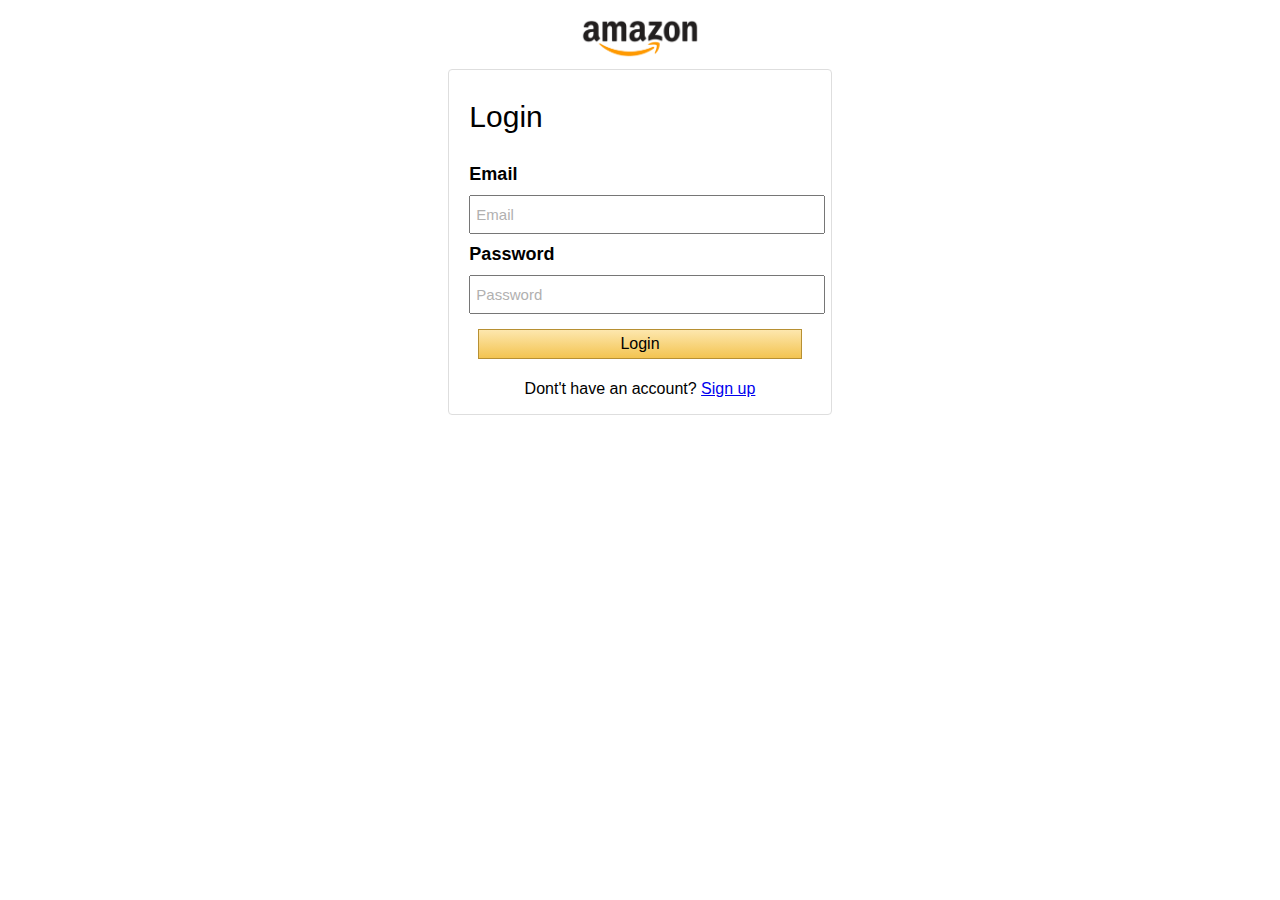
<file: index.html>
<!DOCTYPE html>
<html lang="ar" >
<head>
    <script src="main.js"></script>
    <link rel="preconnect" href="https://fonts.googleapis.com">
<link rel="preconnect" href="https://fonts.gstatic.com" crossorigin>
<link href="https://fonts.googleapis.com/css2?family=IBM+Plex+Sans+Arabic:wght@100;200;300;400;500;600;700;&display=swap" rel="stylesheet">
    <link rel="stylesheet" href="register.css">
    <title>Amazon Registration</title>
</head>
<body>
    <header><img src="logo.png"/></header>
    
<form action="" id="myform" class="myform">
<p>Create account</p>  
     

    <label for="name">First name</label>
    <input class="s" name="name" type="text" id="firstname">
    <label for="name">Last name</label>
    <input class="s" name="name" type="text" id="lastname">
    <label for="email">Email</label>
    <input class="s" type="text" id="email" >
    <label for="pass">Password</label>
    <input   class="s"type="password" placeholder="At least six characters" id="pass">
    <label for="repass">Re-enter password</label>
    <input class="s"type="password" id="repass" >
    
      
        <input type="button" value="Register" class="btn" onclick="registerUser()">
    <p class="text">
        Already have an account?  <a href="javascript:show()">Sign in</a></p>
    
    </div>



</form>
<form action="" id="myform1">
    <p>Login</p>  
         
    
        <label for="email">Email</label>
        <input class="s" name="name" type="text" placeholder="Email"id="Email">
        <label for="pass">Password</label>
        <input class="s" name="name" type="password" placeholder="Password"id="Pass">
        
        <div >
          
            <input type="button" value="Login" class="btn" onclick="login()">
        <p class="text">
            Dont't have an account? <a href="javascript:hide()">Sign up</a></p>
        
        </div>
    
    
    
    </form>
           
</body>
</html>
</file>
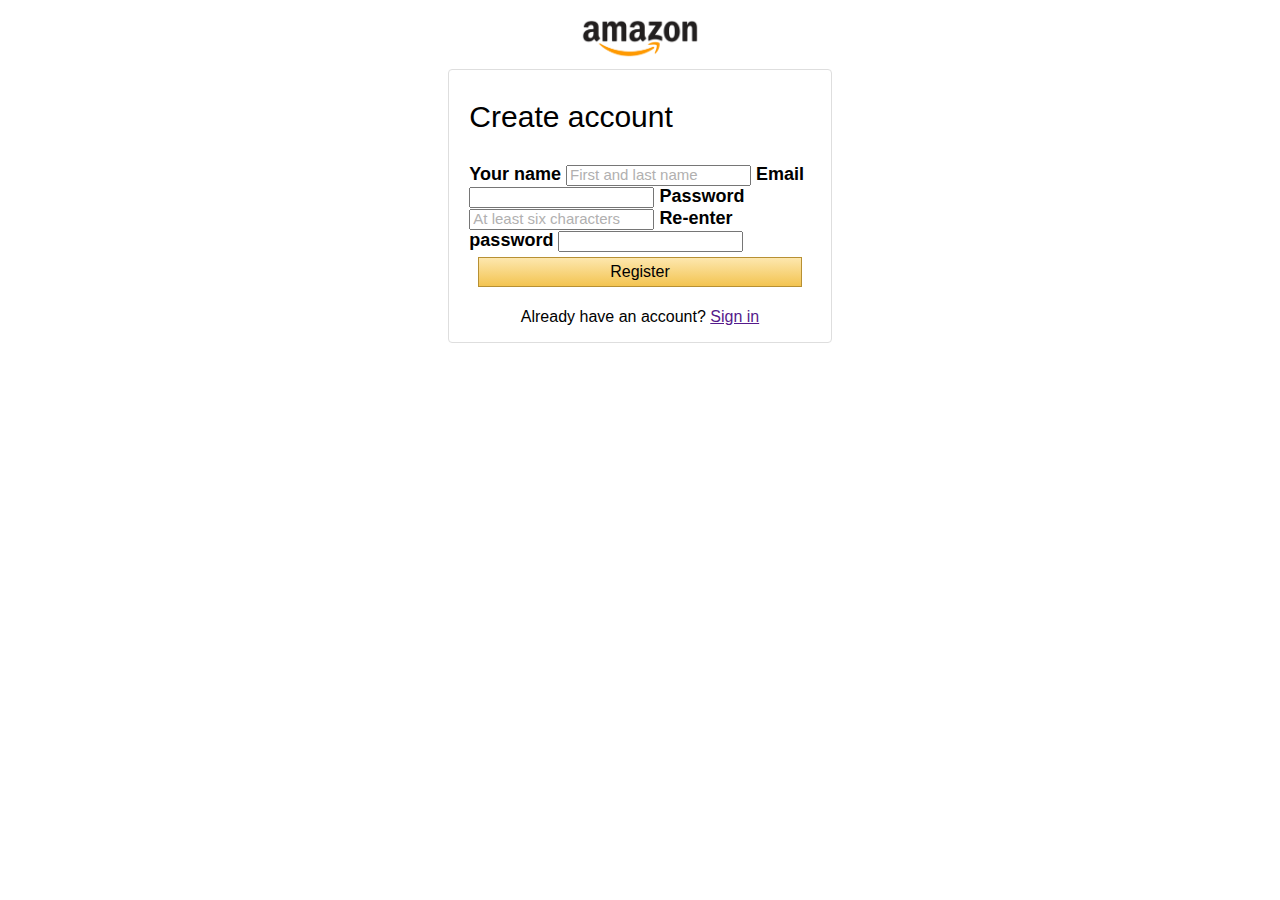
<file: register.html>
<!DOCTYPE html>
<html lang="ar" >
<head>
    <script src="main.js"></script>
    <link rel="preconnect" href="https://fonts.googleapis.com">
<link rel="preconnect" href="https://fonts.gstatic.com" crossorigin>
<link href="https://fonts.googleapis.com/css2?family=IBM+Plex+Sans+Arabic:wght@100;200;300;400;500;600;700;&display=swap" rel="stylesheet">
    <link rel="stylesheet" href="register.css">
    <title>Amazon Registration</title>
</head>
<body>
    <header><img src="logo.png"/></header>
    
<form action="" id="myform">
<p>Create account</p>  
     

    <label for="">Your name</label>
    <input name="name" type="text" placeholder="First and last name"id="name">
    <label for="">Email</label>
    <input type="text" id="email" >
    <label for="">Password</label>
    <input type="password" placeholder="At least six characters" id="pass">
    <label for="">Re-enter password</label>
    <input type="password" id="repass" >
    <div >
      
        <input type="button" value="Register" class="btn" onclick="registerUser()">
    <p class="text">
        Already have an account? <a href="">Sign in</a></p>
    
    </div>



</form>
    
</body>
</html>
</file>
<file: register.css>
body{
    
    box-sizing: border-box;
    font-family: Arial,sans-serif;
    font-weight:600;
    font-size: 18px;
}
p{
  font-size: 30px;
  font-weight: 400;
}
img{
    width: 120px;
   
    
}
header{
    display: flex;
    align-items: center;
    justify-content: center;
    padding: 10px;
}

form{
 
  border-radius: 4px;
  border: 1px solid #dedede;
  width: 27%;
  margin: auto;
  padding: 0px 20px;
 text-align: left;
    min-width: 300px;
}
label{
  margin: 10px 0px;
}
input::placeholder{
  color: #b1b0b0;
  
  font-size: 15px;
}
div{
  text-align: center;
  width: 100%;
}
.btn {
  margin: 5px auto;
  width: 95%;
  border-width: 1px;
  height: 30px;
  border:1px solid #b79033;
  background:linear-gradient( #fde7ae,#f3c451);
  font-size: 16px;
}
.btn:hover{
  background:linear-gradient( #f5e5bc,#eec660);
}
.s {
    height: 25px;
  width: 100%;
  padding: 5px;
 margin: 10px 0px;
  font-size: 15px;
}
.text,a{
 
  font-size: 16px;
  
}
a{
  display: inline;
}
@media only screen and (max-width: 768px) {
  form{
    width: 90%;
    font-size: 60px;

  }
  body{
    background-color: black;
  }
  
}
.g{
  display: flex;
  justify-content: space-between;
  align-items: center;
}
input[type="date"]{
  background-color: #f3c451;
  border: none;
  padding: 15px;
}
.list{
  height: 20px;
}
.myform{
  display: none;
}
</file>
